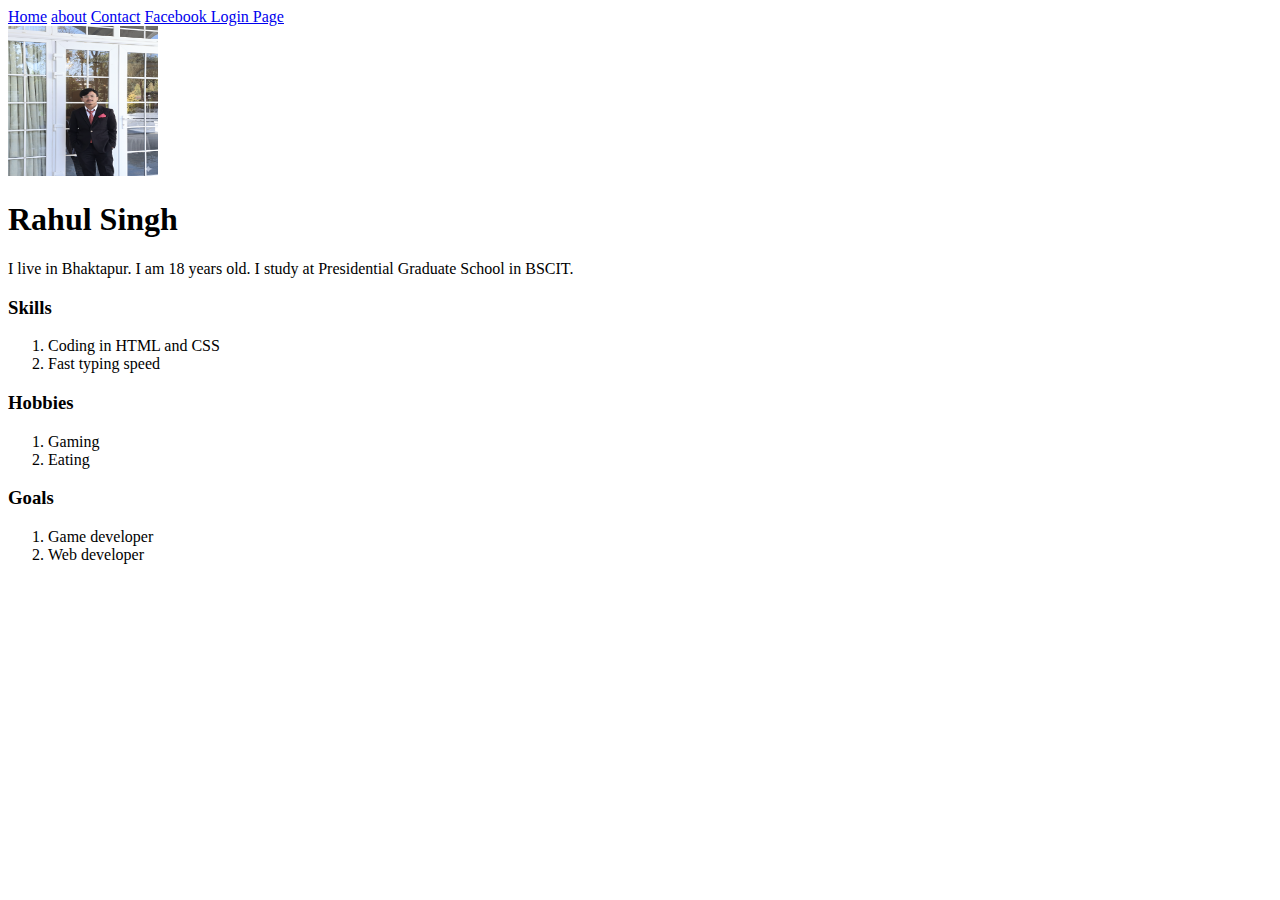
<file: index.html>
<!DOCTYPE html>
<html lang="en">

<head>
    <meta charset="UTF-8">
    <meta name="viewport" content="width=device-width, initial-scale=1.0">
    <title>About Me</title>
    <link rel="shortcut icon" href="images.img" type="image/x-icon">
</head>

<body>
    <header>
        <nav>
            <a href="./index.html">Home</a>
            <a href="./about.html">about</a> 
            <a href="./contact.html">Contact</a>
            <a href="./fblogin.html">Facebook Login Page</a>
        </nav>
    </header>
    <main>
        <img src="profile.png" height="150px" width="150px" alt="My photo">
        <h1>Rahul Singh</h1>
        <p>I live in Bhaktapur. I am 18 years old. I study at Presidential Graduate School in BSCIT.</p>
        <h3>Skills</h3>
        <ol>
            <li>Coding in HTML and CSS</li>
            <li>Fast typing speed</li>
        </ol>
        <h3>Hobbies</h3>
        <ol>
            <li>Gaming</li>
            <li>Eating</li>
        </ol>
        <h3>Goals</h3>
        <ol>
            <li>Game developer</li>
            <li>Web developer</li>
        </ol>
    </main>
    <footer>

    </footer>
</body>

</html>
</file>
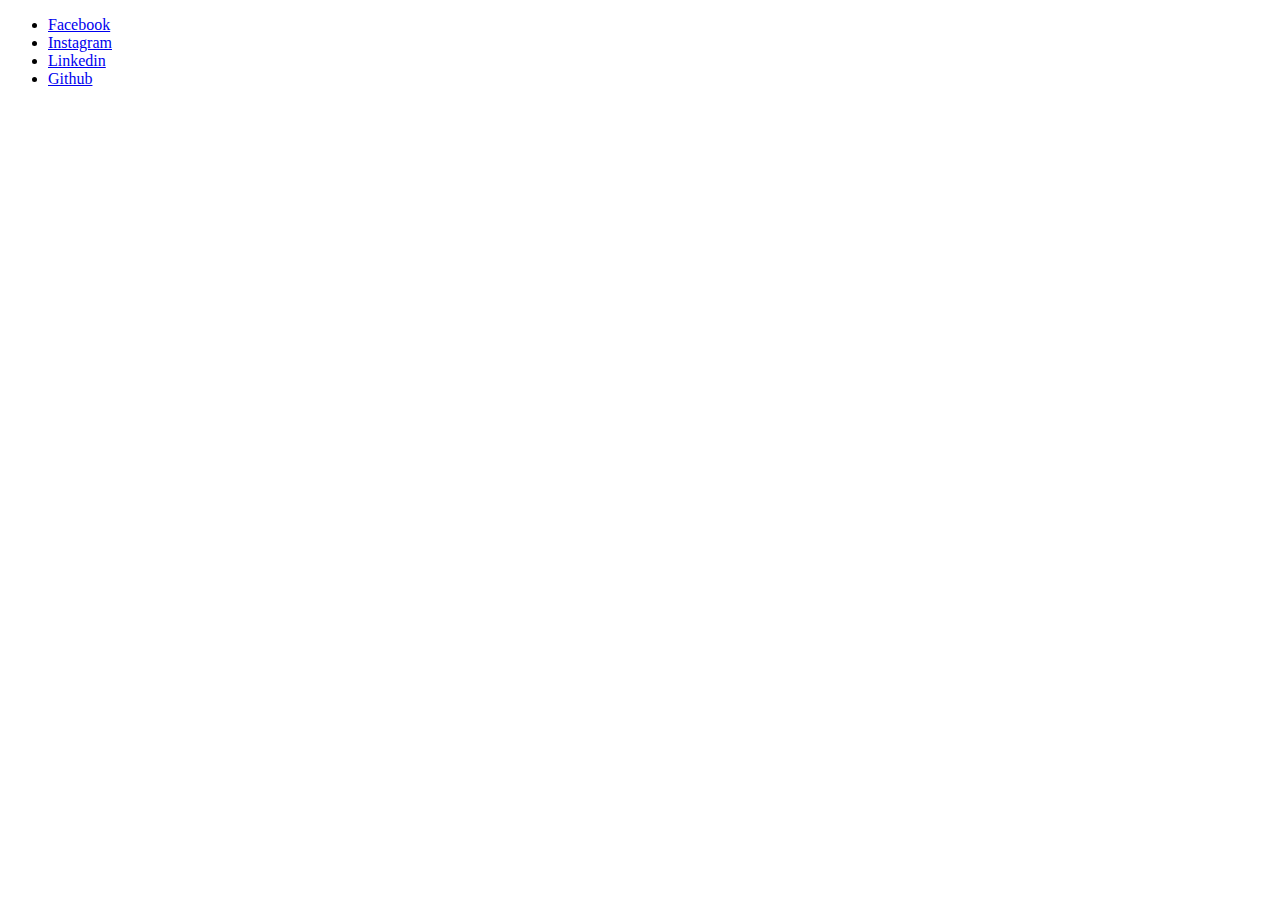
<file: about.html>
<!DOCTYPE html>
<html lang="en">

<head>
    <meta charset="UTF-8">
    <meta name="viewport" content="width=device-width, initial-scale=1.0">
    <title>About</title>
    <link rel="shortcut icon" href="images.jpg" type="image/x-icon">

</head>

<body>
    <p></p>
    <ul>
        <li><a href="https://www.facebook.com/rahul.singh.871157">Facebook</a></li>
        <li><a href="https://www.instagram.com/rahul.singh.1508/">Instagram</a></li>
        <li><a href="https://www.linkedin.com/in/rahul-singh-06982739b/">Linkedin</a></li>
        <li><a href="https://github.com/">Github</a></li>
    </ul>
</body>

</html>
</file>
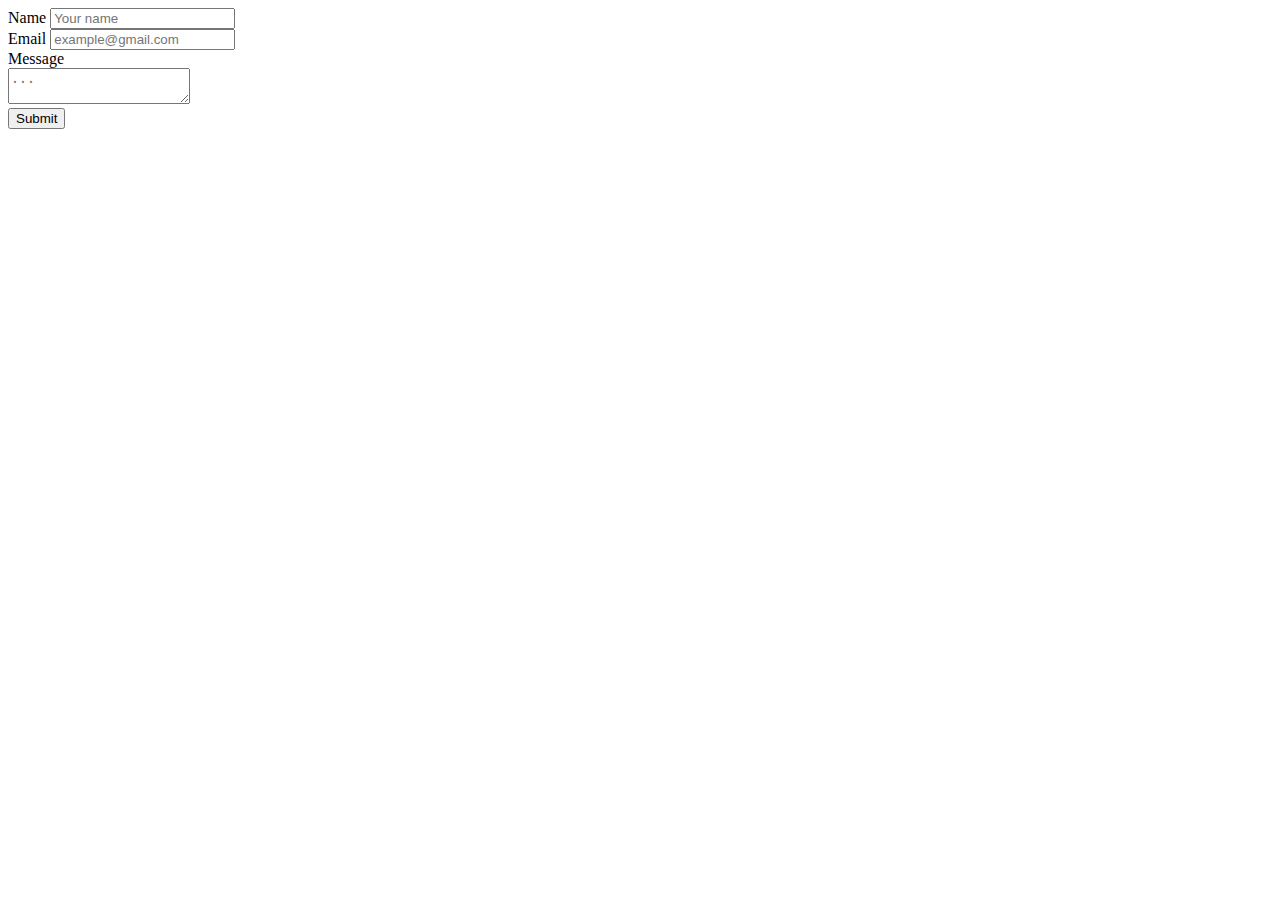
<file: contact.html>
<!DOCTYPE html>
<html lang="en">

<head>
    <meta charset="UTF-8">
    <meta name="viewport" content="width=device-width, initial-scale=1.0">
    <title>Contact</title>
    <link rel="shortcut icon" href="images.jpg" type="image/x-icon">
</head>

<body>
    <form method="POST">
        <div>
            <label for="name">Name</label>
            <input type="text" placeholder="Your name" name="name" />
        </div>
        <div>
            <label for="email">Email</label>
            <input type="email" name="email" placeholder="example@gmail.com" />
        </div>
        <div>
            <label for="message">Message</label><br>
            <textarea name="message" placeholder="..."></textarea>
        </div>
        <div>
            <button type="submit">Submit</button>
        </div>
    </form>
</body>

</html>
</file>
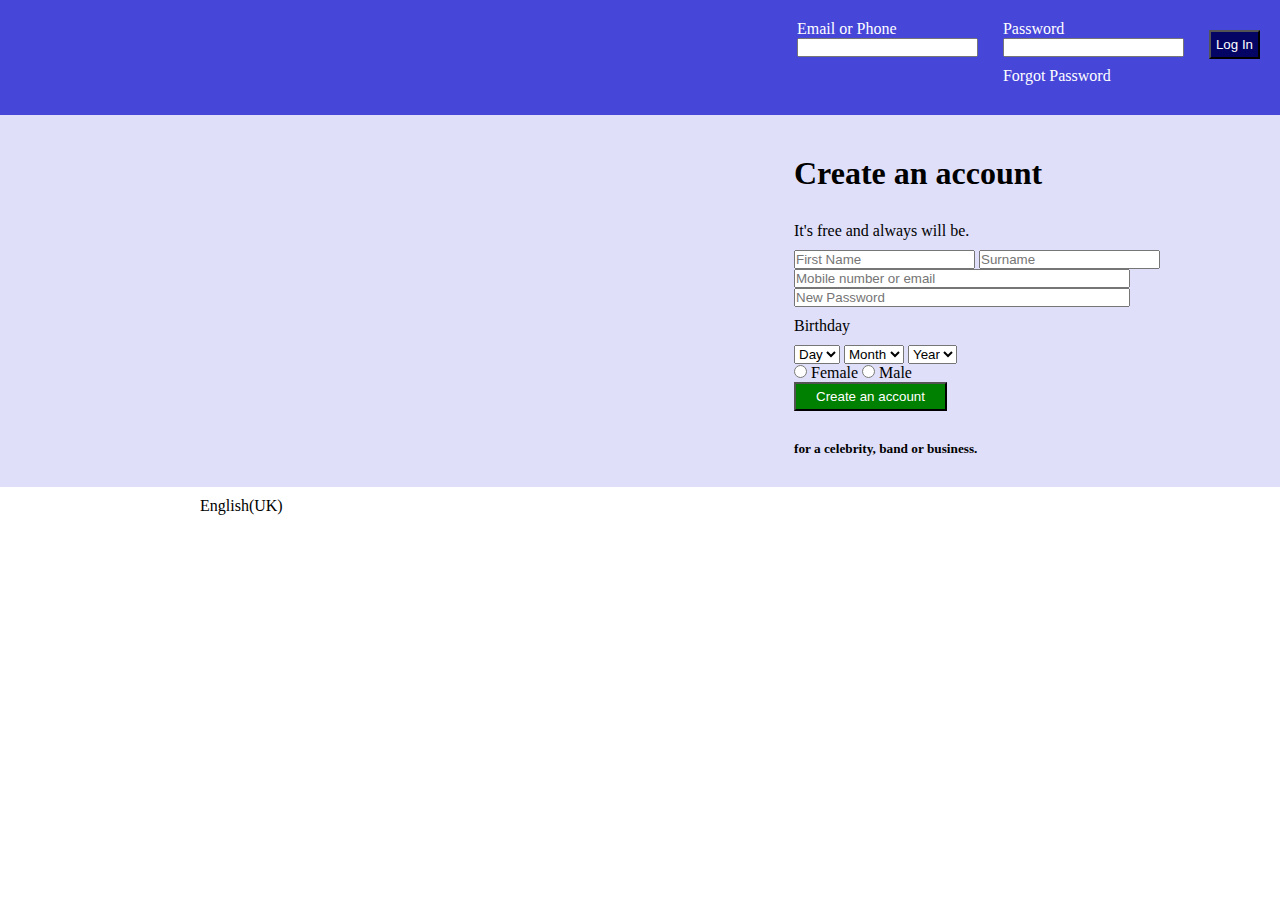
<file: fblogin.html>
<!DOCTYPE html>
<html lang="en">

<head>
    <meta charset="UTF-8">
    <meta name="viewport" content="width=device-width, initial-scale=1.0">
    <title>Fblogin Replica</title>
    <link rel="stylesheet" href="fblogin.css">
</head>

<body>
    <header>
        <nav>
            <div class="login">
                <div>
                    <label for="username">Email or Phone</label><br>
                    <input type="text" name="username">
                </div>
                <div>
                    <label for="password">Password</label><br>
                    <input type="text" name="password">
                    <p>Forgot Password</p>
                </div>
                <div>
                    <button type="button" class="log">Log In</button>
                </div>

            </div>
            <!-- <p>Forgotten Password?</p> -->
        </nav>
    </header>
    <main>
        <div>
            <h1>Create an account</h1>
            <p>It's free and always will be.</p>
            <input type="text" placeholder="First Name">
            <input type="text" placeholder="Surname"><br>
            <input type="text" class="wide" placeholder="Mobile number or email"><br>
            <input type="text" class="wide" placeholder="New Password">
            <p class="bir">Birthday</p>
            <select name="time">
                <option value="1">Day</option>
            </select>
            <select name="time">
                <option value="1">Month</option>
                <option value="2">Jan</option>
                <option value="3">Feb</option>
            </select>
            <select name="time">
                <option value="3">Year</option>
            </select><br>
            <label>
                <input type="radio" name="gender"> Female
            </label>
            <label>
                <input type="radio" name="gender"> Male
            </label><br>
            <button type="button" class="create">Create an account</button><br>
            <h5> <span style="color: aqua;"></span> for a celebrity, band or business.</h5>
        </div>
    </main>
    <footer>
        <p>English(UK)</p>
    </footer>
</body>

</html>
</file>
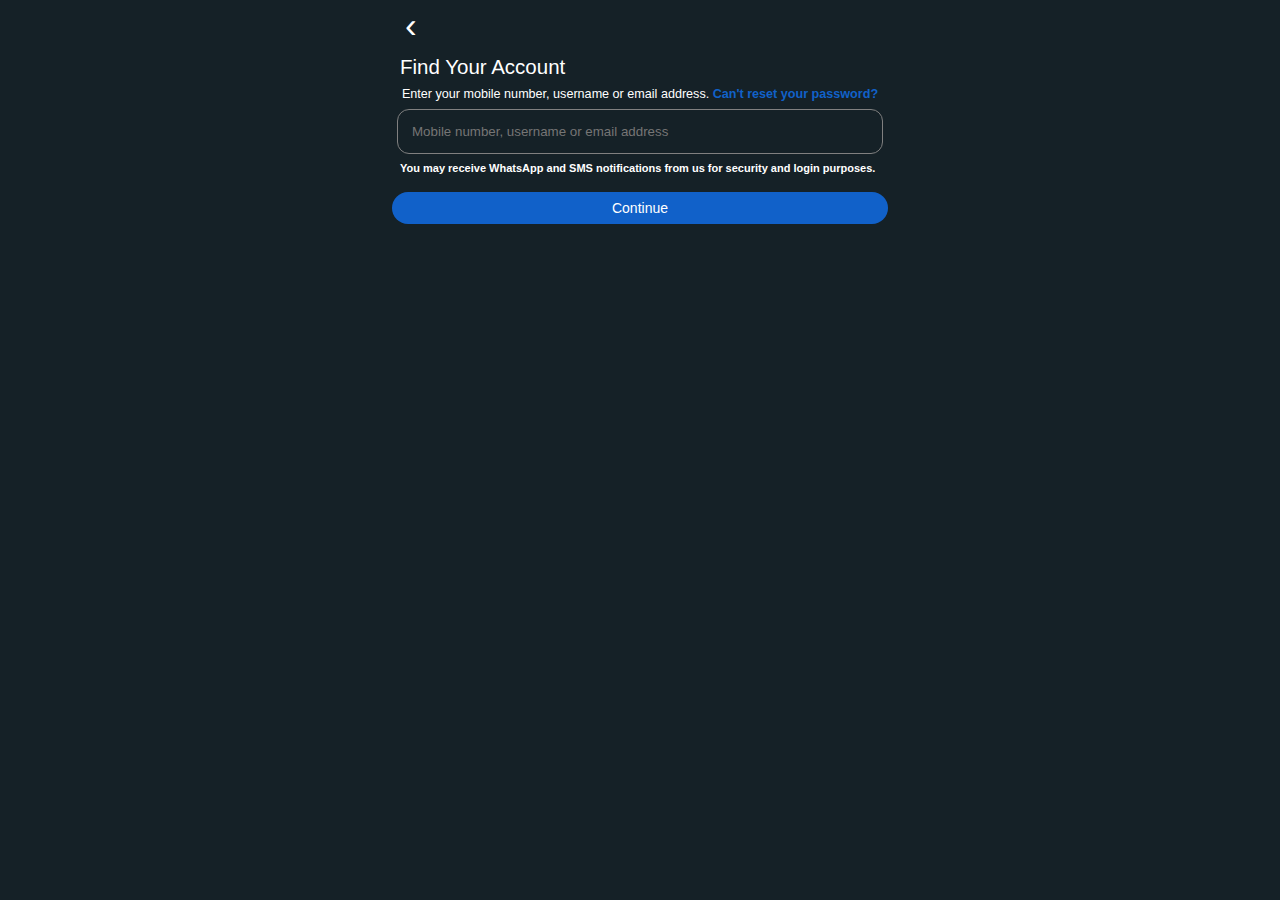
<file: forgot.html>
<!DOCTYPE html>
<html lang="en">

<head>
    <meta charset="UTF-8">
    <meta name="viewport" content="width=device-width, initial-scale=1.0">
    <title>Instagram</title>
    <link rel="shortcut icon" href="insta.png" type="image/x-icon">
    <link rel="stylesheet" href="forgot.css">
</head>

<body>
    <div class="container">
        <div class="i">
            <a href="instalogin.html" class="a">‹</a>
            <p class="b">Find Your Account</p>
        </div> 
        <div class="h">
            <p class="c">Enter your mobile number, username or email address. <a href="instalogin.html" class="d">Can't
                    reset your password?</a></p>
            <input type="text" name="name" class="e" placeholder="Mobile number, username or email address">
        </div>
        <div class="j">
            <p class="f">You may receive WhatsApp and SMS notifications from us for security and login purposes.</p>
        </div>
        <div class="k">
            <a href="instalogin.html" class="g">Continue</a>
        </div>
    </div>
</body>

</html>
</file>
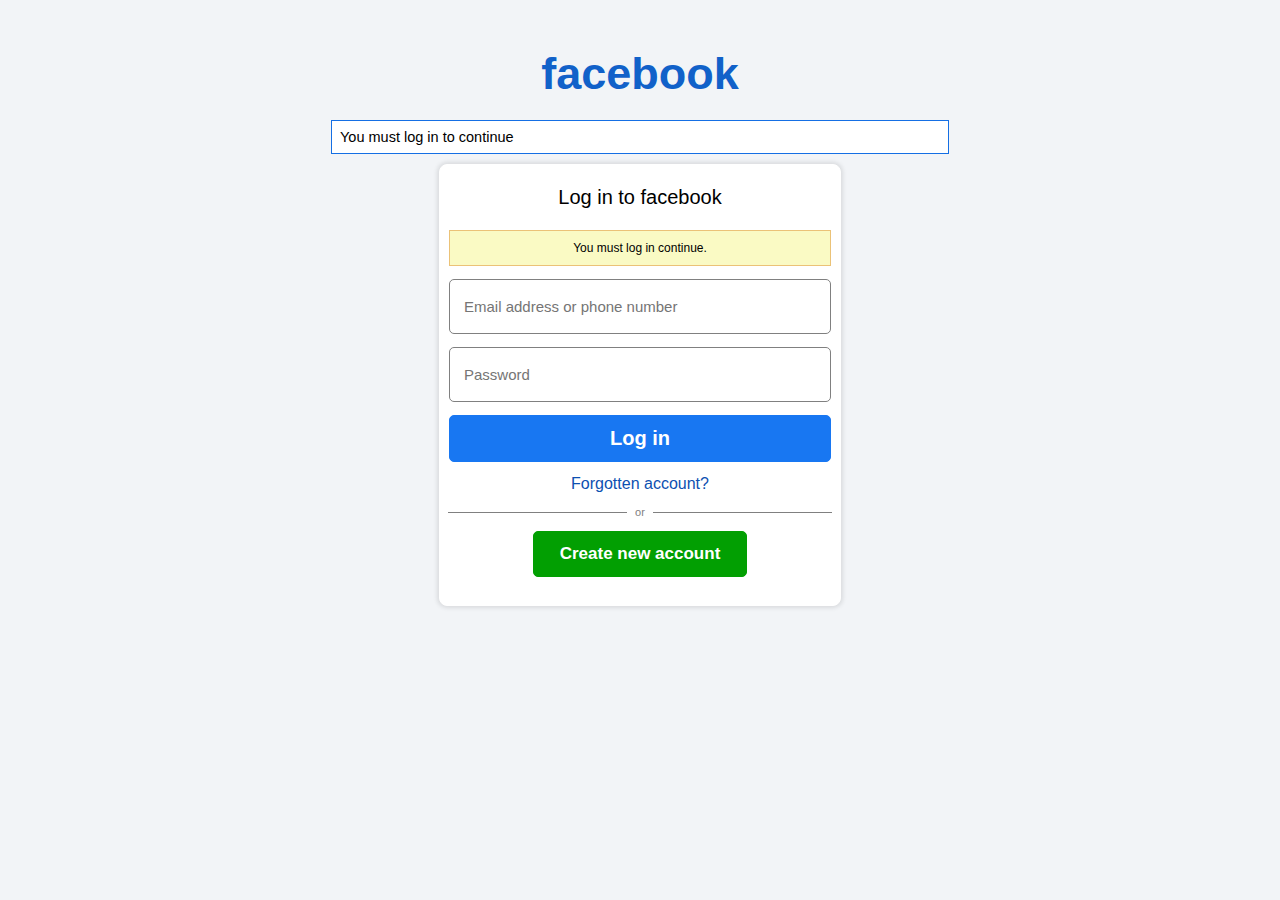
<file: withfb.html>
<!DOCTYPE html>
<html lang="en">

<head>
    <meta charset="UTF-8">
    <meta name="viewport" content="width=device-width, initial-scale=1.0">
    <title>Log in to facebook</title>
    <link rel="shortcut icon" href="fb.png" type="image/x-icon">
    <link rel="stylesheet" href="withfb.css">
</head>
   
<body>
    <div class="container">
        <p class="a">facebook</p>
        <p class="b">You must log in to continue</p>
        <div class="c">
            <p class="d">Log in to facebook</p>
            <p class="e">You must log in continue.</p>
            <input class="f" type="text" name="name" placeholder="Email address or phone number">
            <input class="g" type="password" name="password" placeholder="Password">
            <a href="instalogin.html" class="i">Log in</a>
            <a href="instalogin.html" class="j">Forgotten account?</a>
            <div class="k">
                <div class="l"></div>
                <p class="m">or</p>
                <div class="l"></div>
            </div>
            <a href="instalogin.html" class="n">Create new account</a>
        </div>
    </div>
</body>

</html>
</file>
<file: fblogin.css>
* {
    margin: 0;
    padding: 0;
}

.login {
    color: white;
    padding: 20px;
    display: flex;
    justify-content: end;
    gap: 25px;
    background-color: rgb(70, 70, 217);
}

.log {
    background-color: rgb(4, 4, 101);
    color: white;
    padding: 5px;
    margin-top: 10px;
}

main {
    display: flex;
    justify-content: end;
    padding: 20px 120px 0px 200px;
    background-color: rgb(223, 223, 250);
}

h1 {
    padding: 20px 20px 20px 0px;
}

p {
    padding: 10px 10px 10px 0px;
}

.wide {
    width: 332px;
}

.bir {
    padding: 10px 10px 10px 0px;
}

.create {
    background-color: green;
    color: white;
    padding: 5px 20px 5px 20px;
}

h5 {
    padding: 30px 30px 30px 0px;
}
footer{
    padding: 0 200px 0 200px;
}
</file>
<file: forgot.css>
* {
    margin: 0;
    padding: 0;
}

body {
    background-color: #152127;
}

.container {
    max-width: 480px;
    /* tighter than 530px */
    padding: 0 16px;
    /* squeezes from left & right */
    margin: 0 auto;
}

.a {
    text-decoration: none;
    font-size: 35px;
    font-weight: 300;
    color: white;
    padding: 5px;
    margin-bottom: 5px;
    font-family: sans-serif;
}

.b {
    color: white;
    margin-bottom: 8px;
    font-size: 20.5px;
    font-family: sans-serif;
}

.c {
    color: white;
    margin-bottom: 8px;
    font-size: 12.6px;
    font-family: sans-serif;
}
.c:hover{
    border-color: white;
}
.d {
    color: #1161c9; 
    text-decoration: none;
    font-family: sans-serif;
    font-weight: bold;
}

.d:hover {
    text-decoration: underline;
    color: #1161c9;
}

.e {
    margin-bottom: 8px;
    padding: 14px;
    width: 95%;
    border-radius: 12px;
    background-color: #152127;
    border: 1px solid grey;
    color: white;
    /* text visible on blue */
    outline: none;
    font-family: sans-serif;
    /* removes default focus outline */
}


.f {
    color: white;
    font-size: 11px;
    margin-bottom: 18px;
    font-family: sans-serif;
    font-weight: bold;
}

.g {
    width: 100%;
    padding: 8px;
    border-radius: 20px;
    color: white;
    background-color:#1161c9;
    outline: none;
    border-color: #1161c9;
    font-size: 14px;
    font-family: sans-serif;
    text-align: center;
    text-decoration: none;
}
.g:hover{
    background-color: #196cd9;
    border-color: #196cd9;
}
.h {
    display: flex;
    flex-direction: column;
    align-items: center;
    font-family: sans-serif;
}

.i {
    display: flex;
    flex-direction: column;
    width: 100%;
    /* match input/button width */
    margin: 0 auto;
    /* centers the container */
    align-items: flex-start;
    /* left-align items inside */
    font-family: sans-serif;
}

.j {
    display: flex;
    flex-direction: column;
    width: 100%;
    /* match input/button width */
    margin: 0 auto;
    /* centers the container */
    align-items: flex-start;
    /* left-align items inside */
    font-family: sans-serif;
}

.k {
    display: flex;
    flex-direction: column;
    align-items: center;
    font-family: sans-serif;
}
</file>
<file: withfb.css>
* {
    margin: 0;
    padding: 0;
}

body {
    background-color: #f2f4f7;
}
.container{
    display: flex;
    flex-direction: column;
    justify-content: center;
    align-items: center;
}
.a {
    margin-top: 48px;
    margin-bottom: 20px;
    color: #1161c9;
    font-size: 45px;
    font-family: sans-serif;
    font-weight: bold;
}

.b {
    margin-bottom: 10px;
    border: 1px solid #156fe4;
    width: 600px;
    padding: 8px;
    font-size: 14.5px;
    text-align: left;
    font-family: sans-serif;
    background-color: white;
}

.c {
    background-color: white;
    max-width: 400px;
    height: 440px;
    border: 1px solid white;
    border-radius: 8px;
    display: flex;
    flex-direction: column;
    align-items: center;
    font-family: sans-serif;
    box-shadow: 0 0 4px 2px rgba(0,0,0,0.1);
}
.d {
    font-size: 20px;
    margin-top: 21px;
    margin-bottom: 21px;
}

.e {
    border: 1px solid rgb(235, 194, 119);
    background-color: rgb(250, 250, 196);
    font-size: 12px;
    padding: 10px;
    width: 90%;
    text-align: center;
    margin-bottom: 13px;
}

.f {
    margin-bottom: 13px;
    padding: 14px;
    width: 88%;
    font-size: 15px;
    outline: line;
    border: 1px solid grey;
    border-radius: 5px;
    height: 25px;
}

.g {
    margin-bottom: 13px;
    padding: 14px;
    width: 88%;
    font-size: 15px;
    outline: line;
    border: 1px solid grey;
    border-radius: 5px;
    height: 25px;
}

.i {
    margin-bottom: 13px;
    padding: 11px;
    width: 89.5%;
    font-size: 20px;
    font-weight: bold;
    text-align: center;
    text-decoration: none;
    outline: none;
    border: 1px solid #1877f2;
    background-color: #1877f2;
    color: white;
    border-radius: 5px;
}

.i:hover {
    background-color: #0d50b1;
    border: 1px solid #0d50b1;
    text-decoration: none;
}

.j {
    margin-bottom: 13px;
    text-decoration: none;
    color: #0d50b1;
}

.j:hover {
    text-decoration: underline;
}

.k {
    margin-bottom: 13px;
    display: flex;
    align-items: center;
    /* vertical alignment */
    width: 100%;
    /* or any container width you want */
}

.l {
    margin-bottom: 13px;
    width: 5cm;
    /* fixed 2 cm long dash */
    height: 1px;
    /* thickness of the dash */
    background-color: grey;
    /* solid dash */
    margin: 0 8px;
    /* space between dash and "or" */
}

.m {
    margin-bottom: 13px;
    font-size: 11px;
    color: grey;
    margin: 0;
    /* remove default p margin */
}

.n {
    margin-bottom: 13px;
    padding: 12px;
    width: 47%;
    text-align: center;
    font-size: 17px;
    font-weight: bold;
    outline: none;
    border: 1px solid rgb(2, 159, 2);
    background-color: rgb(2, 159, 2);
    color: white;
    border-radius: 5px;
    text-decoration: none;
}

.n:hover {
    border: 1px solid rgb(1, 139, 1);
    background-color: rgb(1, 139, 1);
}
</file>
